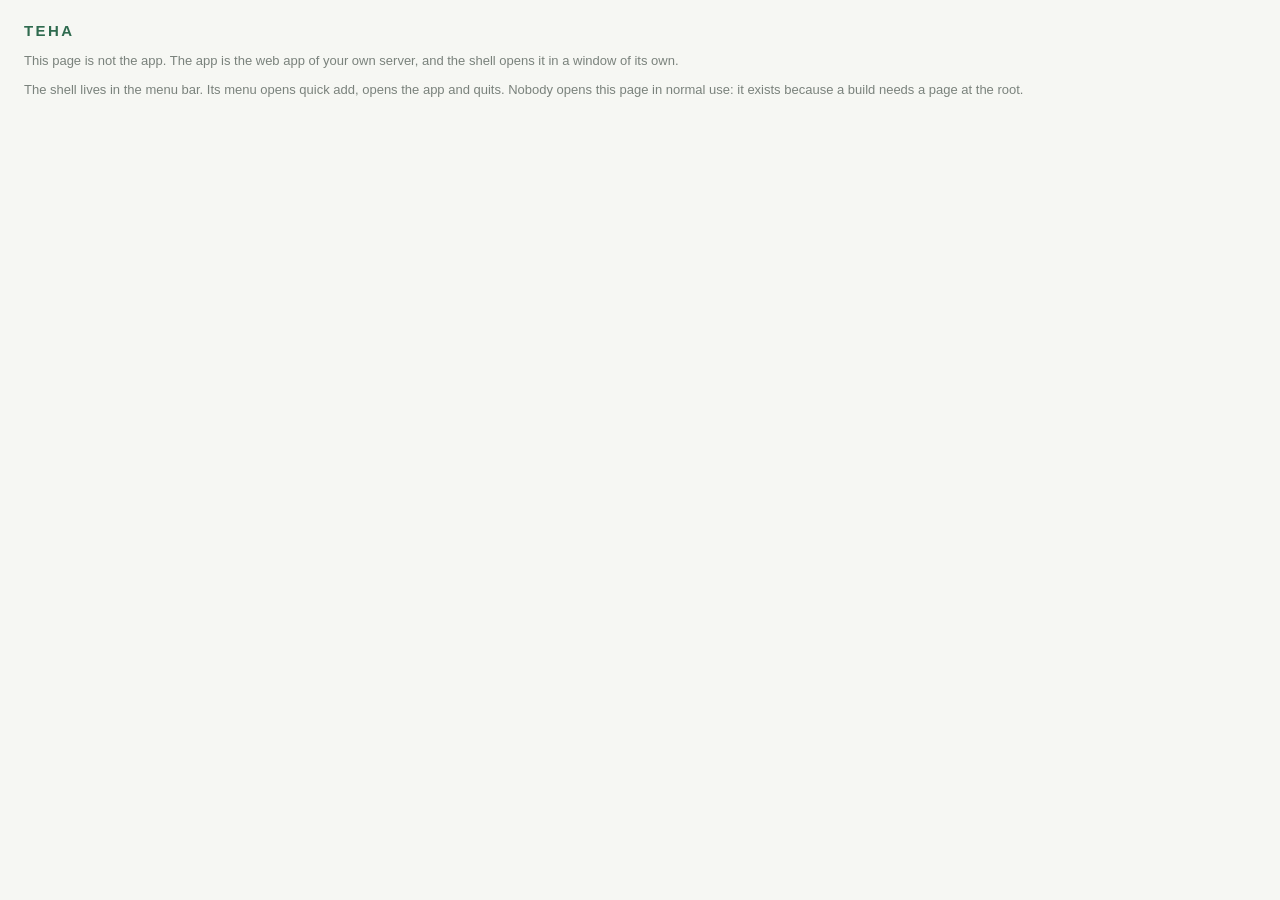
<file: desktop/src/index.html>
<!doctype html>
<!-- SPDX-License-Identifier: Apache-2.0 -->
<html lang="en">
<head>
<meta charset="utf-8">
<title>teha</title>
<link rel="stylesheet" href="shell.css">
</head>
<body class="settings">
<h1>teha</h1>
<p>This page is not the app. The app is the web app of your own server, and the
shell opens it in a window of its own.</p>
<p>The shell lives in the menu bar. Its menu opens quick add, opens the app and
quits. Nobody opens this page in normal use: it exists because a build needs a
page at the root.</p>
</body>
</html>
</file>
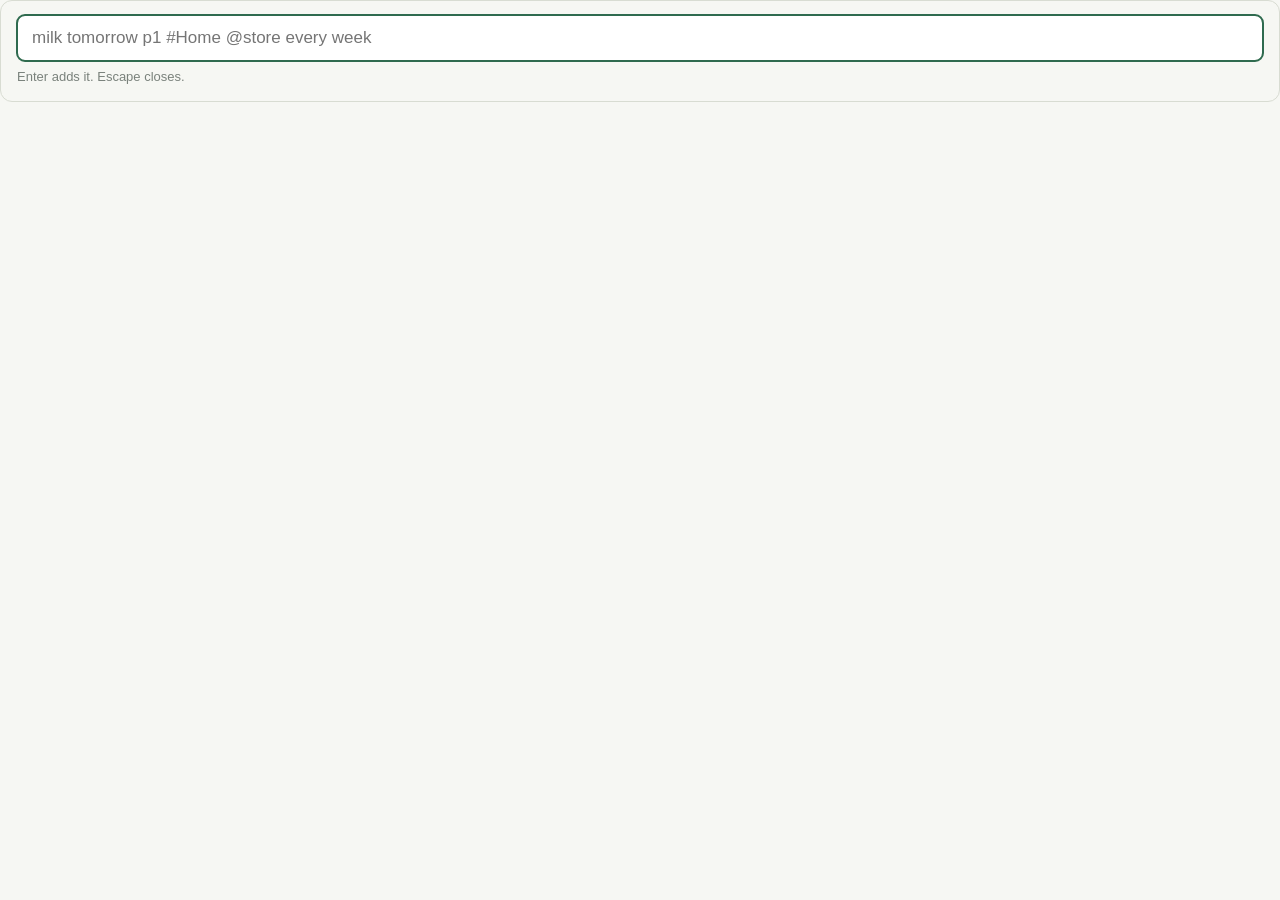
<file: desktop/src/quickadd.html>
<!doctype html>
<!-- SPDX-License-Identifier: Apache-2.0 -->
<html lang="en">
<head>
<meta charset="utf-8">
<title>teha quick add</title>
<link rel="stylesheet" href="shell.css">
</head>
<body class="panel">
<input id="line" type="text" autocomplete="off" autocorrect="off" spellcheck="false"
  placeholder="milk tomorrow p1 #Home @store every week">
<div class="hint" id="hint">Enter adds it. Escape closes.</div>
<script src="quickadd.js"></script>
</body>
</html>
</file>
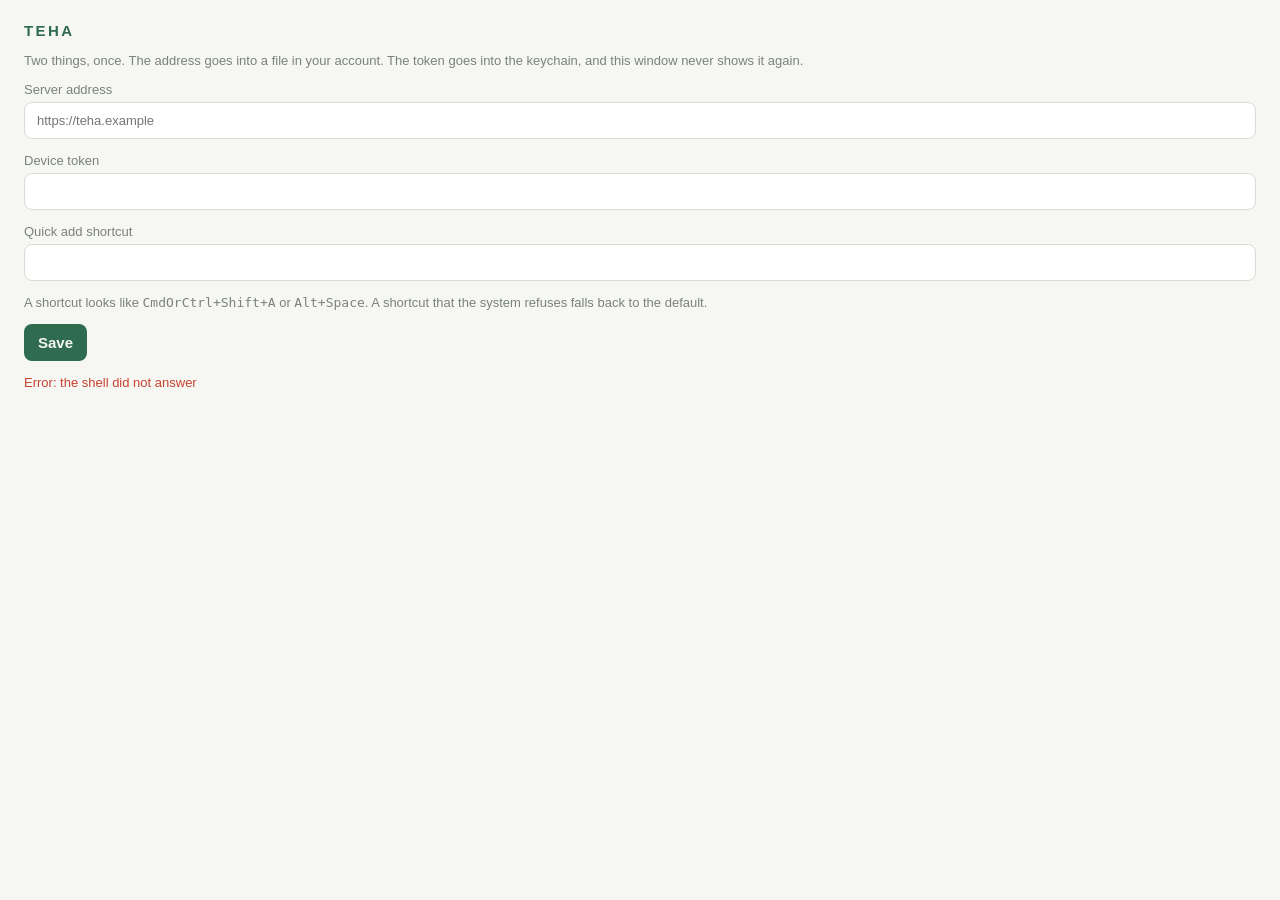
<file: desktop/src/settings.html>
<!doctype html>
<!-- SPDX-License-Identifier: Apache-2.0 -->
<html lang="en">
<head>
<meta charset="utf-8">
<title>teha settings</title>
<link rel="stylesheet" href="shell.css">
</head>
<body class="settings">
<h1>teha</h1>
<p>Two things, once. The address goes into a file in your account. The token
goes into the keychain, and this window never shows it again.</p>

<label>Server address
  <input id="server" type="url" autocomplete="off" spellcheck="false"
    placeholder="https://teha.example">
</label>

<label>Device token
  <input id="token" type="password" autocomplete="off" spellcheck="false">
</label>

<label>Quick add shortcut
  <input id="shortcut" type="text" autocomplete="off" spellcheck="false">
</label>

<p>A shortcut looks like <code>CmdOrCtrl+Shift+A</code> or <code>Alt+Space</code>.
A shortcut that the system refuses falls back to the default.</p>

<button id="save" type="button">Save</button>
<div class="hint" id="note"></div>
<script src="settings.js"></script>
</body>
</html>
</file>
<file: desktop/src/shell.css>
/* SPDX-License-Identifier: Apache-2.0
 *
 * The two local pages of the shell: the quick add panel and the settings
 * window. The colours are the colours of the web app, so the panel does not
 * look like a different product. The content security policy allows no inline
 * style, which is why every rule is here.
 */

:root {
  --bg: #f6f7f3;
  --card: #fff;
  --ink: #1c221d;
  --ink-3: #7a827c;
  --line: #d8dcd2;
  --accent: #2f6b4f;
  --bad: #c8412f;
}

@media (prefers-color-scheme: dark) {
  :root {
    --bg: #131714;
    --card: #1b201c;
    --ink: #e7eae4;
    --ink-3: #7f877f;
    --line: #2b322c;
    --accent: #7fc49b;
    --bad: #e8705c;
  }
}

* {
  box-sizing: border-box;
}

body {
  margin: 0;
  color: var(--ink);
  background: var(--bg);
  font: 15px -apple-system, BlinkMacSystemFont, "Segoe UI", Roboto, sans-serif;
}

input {
  width: 100%;
  font: inherit;
  color: var(--ink);
  background: var(--card);
  border: 1px solid var(--line);
  border-radius: 8px;
  padding: 10px 12px;
}

input:focus {
  outline: 2px solid var(--accent);
  outline-offset: -1px;
}

.hint {
  color: var(--ink-3);
  font-size: 13px;
  min-height: 18px;
}

.bad {
  color: var(--bad);
}

/* The panel. A border, because the window has no frame of its own. */
body.panel {
  padding: 14px 16px;
  border: 1px solid var(--line);
  border-radius: 12px;
  display: grid;
  gap: 8px;
}

body.panel input {
  font-size: 17px;
  padding: 12px 14px;
}

/* The settings window. */
body.settings {
  padding: 22px 24px;
  display: grid;
  gap: 14px;
  align-content: start;
}

h1 {
  margin: 0;
  font-size: 15px;
  letter-spacing: 0.16em;
  text-transform: uppercase;
  color: var(--accent);
}

label {
  display: grid;
  gap: 5px;
  font-size: 13px;
  color: var(--ink-3);
}

p {
  margin: 0;
  font-size: 13px;
  color: var(--ink-3);
}

button {
  font: inherit;
  font-weight: 600;
  color: var(--bg);
  background: var(--accent);
  border: none;
  border-radius: 8px;
  padding: 10px 14px;
  cursor: pointer;
  justify-self: start;
}
</file>
